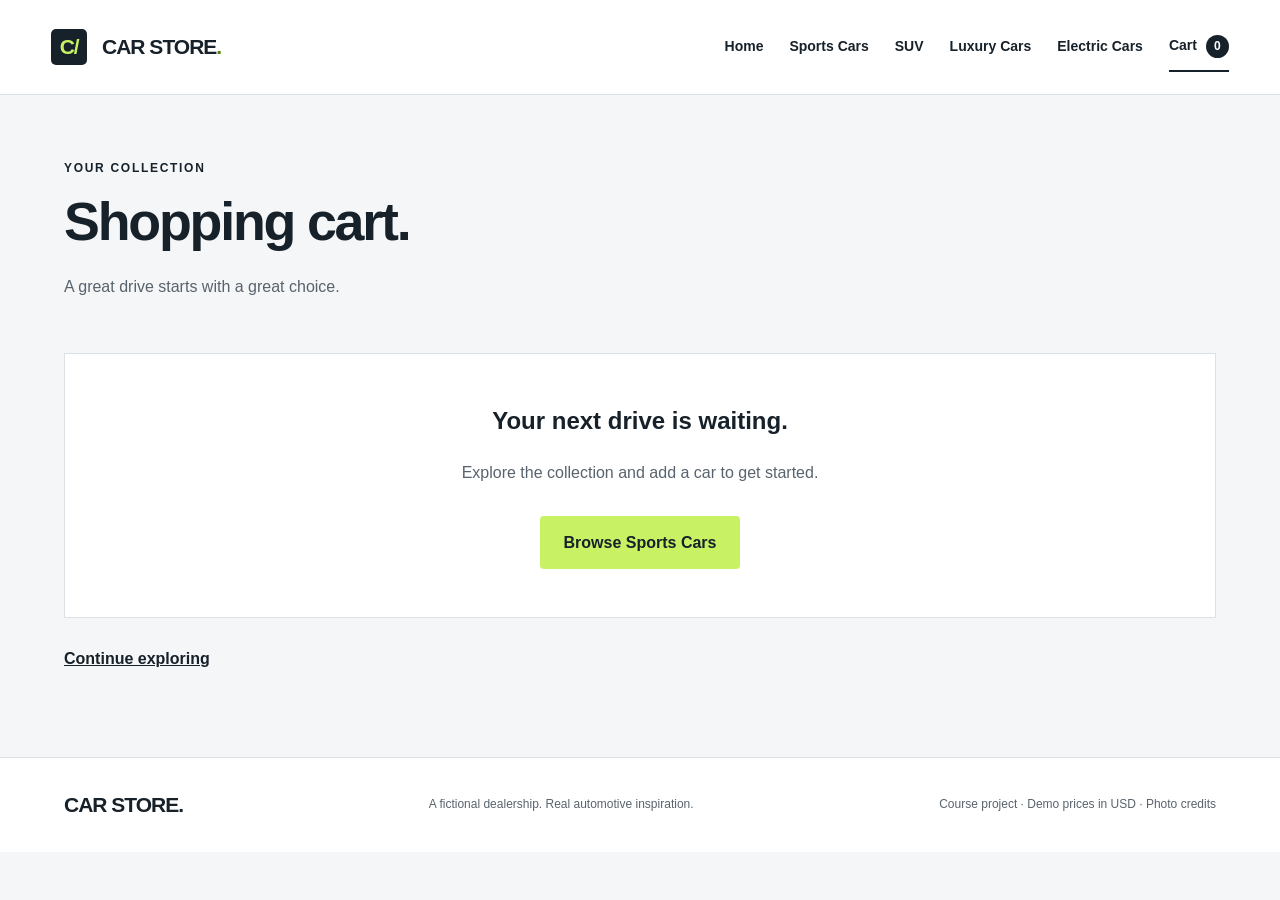
<file: cart.html>
<!DOCTYPE html>
<html lang="en">
<head>
    <meta charset="UTF-8">
    <meta name="viewport" content="width=device-width, initial-scale=1.0">
    <meta name="description" content="Explore Car Store, a fictional car dealership with sports, SUV, luxury and electric cars.">
    <title>Shopping Cart | Car Store</title>
    <link rel="icon" href="data:image/svg+xml,%3Csvg xmlns='http://www.w3.org/2000/svg' viewBox='0 0 32 32'%3E%3Crect width='32' height='32' rx='6' fill='%23151d25'/%3E%3Ctext x='5' y='23' fill='%23c8f264' font-size='21' font-family='Arial'%3EC%3C/text%3E%3C/svg%3E">
    <link rel="stylesheet" href="style.css">
    <script src="products.js" defer></script>
    <script src="cart.js" defer></script>
</head>
<body>
    <a class="skip-link" href="#main">Skip to content</a>
    <header class="site-header"><div class="header-inner"><a class="brand" href="index.html"><span class="brand-mark">C/</span> CAR STORE<span class="brand-dot">.</span></a><nav aria-label="Main navigation"><a href="index.html">Home</a><a href="sports.html">Sports Cars</a><a href="suv.html">SUV</a><a href="luxury.html">Luxury Cars</a><a href="electric.html">Electric Cars</a><a href="cart.html" aria-current="page">Cart <span id="cart-count">0</span></a></nav></div></header>
    <main id="main"><section class="page-intro container"><p class="eyebrow">YOUR COLLECTION</p><h1>Shopping cart.</h1><p>A great drive starts with a great choice.</p></section><section class="container cart-section" aria-label="Your shopping cart"><div id="empty-cart" class="empty-cart" hidden><h2>Your next drive is waiting.</h2><p>Explore the collection and add a car to get started.</p><a class="button" href="sports.html">Browse Sports Cars</a></div><div id="cart-content"><div class="table-wrap" tabindex="0" aria-label="Cart table; scroll horizontally on small screens"><table><caption>Cars in your cart · All prices in USD</caption><thead><tr><th scope="col">Product</th><th scope="col">Price</th><th scope="col">Quantity</th><th scope="col">Total</th><th scope="col">Remove</th></tr></thead><tbody id="cart-items"></tbody><tfoot><tr><th scope="row" colspan="3">TOTAL PRICE</th><td id="cart-total" colspan="2"></td></tr></tfoot></table></div><p class="cart-note">This is a fictional store. Your cart is saved in this browser; no order is placed.</p></div><a class="text-link" href="index.html">Continue exploring</a></section></main>
    <div id="status" class="toast" role="status" aria-live="polite"></div>
    <footer><a class="brand" href="index.html">CAR STORE.</a><p>A fictional dealership. Real automotive inspiration.</p><p>Course project · Demo prices in USD · <a href="IMAGE-CREDITS.md">Photo credits</a></p></footer>
</body>
</html>
</file>
<file: style.css>
:root { --ink: #17212a; --muted: #59636d; --paper: #f5f6f7; --line: #dce1e5; --accent: #c8f264; }
* { box-sizing: border-box; }
html { scroll-behavior: smooth; }
body { margin: 0; background: var(--paper); color: var(--ink); font: 16px/1.6 Arial, Helvetica, sans-serif; }
a { color: inherit; text-decoration: none; }
button, .button { font: inherit; cursor: pointer; }
button, a { -webkit-tap-highlight-color: transparent; }
button:focus-visible, a:focus-visible, .table-wrap:focus-visible { outline: 3px solid #326caa; outline-offset: 4px; }
button { min-height: 44px; }
img { max-width: 100%; display: block; object-fit: cover; }
[hidden] { display: none !important; }
.container { width: min(1240px, 90%); margin-inline: auto; }
.site-header { background: white; border-bottom: 1px solid var(--line); }
.header-inner { width: min(1360px, 92%); margin: auto; min-height: 94px; display: flex; justify-content: space-between; align-items: center; gap: 24px; }
.brand { font-weight: 800; font-size: 21px; letter-spacing: -1px; white-space: nowrap; }
.brand-mark { display: inline-grid; place-items: center; background: var(--ink); color: var(--accent); width: 36px; height: 36px; margin-right: 10px; border-radius: 5px; }
.brand-dot { color: #54800b; }
nav { display: flex; align-items: center; flex-wrap: wrap; gap: 26px; }
nav a { font-size: 14px; font-weight: 600; padding: 12px 0; border-bottom: 2px solid transparent; }
nav a:hover, nav a[aria-current] { border-color: var(--ink); }
#cart-count { display: inline-grid; place-items: center; min-width: 23px; height: 23px; background: var(--ink); color: white; border-radius: 50%; margin-left: 5px; font-size: 12px; }
.hero { display: grid; grid-template-columns: 1fr 1.15fr; background: var(--ink); color: white; min-height: 540px; }
.hero-copy { padding: 66px max(32px, calc((100vw - 1240px)/2)); padding-right: 38px; align-self: center; }
.eyebrow { font-size: 12px; font-weight: 700; letter-spacing: 1.7px; margin: 0 0 14px; }
.hero .eyebrow { color: var(--accent); }
h1, h2, h3, p { margin-top: 0; }
h1 { font-size: clamp(36px, 4.2vw, 64px); line-height: 1.08; letter-spacing: -2.2px; margin-bottom: 24px; }
.hero-copy > p:not(.eyebrow) { color: #c8cfd4; max-width: 380px; }
.button { display: inline-block; background: var(--accent); color: var(--ink); padding: 14px 24px; border-radius: 4px; font-weight: 700; margin-top: 14px; }
.button:hover { background: #b8e64c; }
.hero-note { display: flex; gap: 24px; margin-top: 44px; color: #c8cfd4; font-size: 14px; }
.hero-note span + span { border-left: 1px solid #657079; padding-left: 24px; }
.hero-photo { position: relative; min-width: 0; overflow: hidden; }
.hero-photo img { width: 100%; height: 100%; object-position: center; }
.photo-label { position: absolute; bottom: 24px; left: 24px; background: #17212ae8; padding: 8px 12px; font-size: 12px; letter-spacing: 1px; }
.category-section { padding-block: 56px 20px; }
.section-heading { display: flex; justify-content: space-between; align-items: end; gap: 20px; margin-bottom: 25px; }
.section-heading h2 { font-size: 29px; letter-spacing: -1px; line-height: 1.2; margin: 0; }
.section-heading > span { color: var(--muted); font-size: 14px; }
.category-links { display: grid; grid-template-columns: repeat(4, 1fr); border: 1px solid var(--line); background: white; }
.category-links a { display: flex; flex-direction: column; padding: 24px; border-right: 1px solid var(--line); gap: 7px; }
.category-links a:last-child { border: 0; }
.category-links a:hover { background: #eaf2df; }
.category-number { color: var(--muted); font-size: 12px; }
.category-links strong { font-size: 20px; }
.category-links a > span:last-child { color: var(--muted); font-size: 14px; }
.collection { padding-block: 40px 72px; }
.product-grid { display: grid; grid-template-columns: repeat(3, 1fr); gap: 24px; }
#featured .product-grid { grid-template-columns: repeat(2, 1fr); }
.product-card { min-width: 0; background: white; border: 1px solid var(--line); border-radius: 7px; overflow: hidden; }
.card-photo { position: relative; background: #e3e6e8; }
.card-photo img { width: 100%; height: auto; aspect-ratio: 1.54; }
.image-counter { position: absolute; top: 14px; left: 14px; background: #17212ae6; color: white; padding: 3px 9px; border-radius: 3px; font-size: 12px; }
.change-image { position: absolute; bottom: 12px; right: 12px; background: white; border: 1px solid #bfc7cd; border-radius: 4px; padding: 7px 13px; font-size: 14px; }
.change-image:hover { background: var(--accent); }
.card-body { padding: 24px; }
.card-body .eyebrow { color: var(--muted); font-size: 12px; margin-bottom: 7px; }
h3 { font-size: 24px; line-height: 1.25; letter-spacing: -.7px; margin-bottom: 12px; }
.description { color: var(--muted); min-height: 78px; font-size: 15px; }
.card-bottom { border-top: 1px solid var(--line); padding-top: 18px; display: flex; flex-wrap: wrap; align-items: center; justify-content: space-between; gap: 12px; }
.price { font-size: 20px; letter-spacing: -.5px; }
.add-button { background: var(--ink); color: white; border: 0; border-radius: 4px; padding: 10px 14px; font-size: 14px; font-weight: 700; }
.add-button:hover { background: #354956; }
.page-intro { padding-block: 64px 12px; }
.page-intro h1 { max-width: 800px; }
.page-intro > p:last-child { color: var(--muted); }
.cart-section { padding-block: 25px 85px; min-height: 350px; }
.table-wrap { overflow-x: auto; border: 1px solid var(--line); border-radius: 6px; background: white; }
table { border-collapse: collapse; width: 100%; min-width: 740px; text-align: left; }
caption { text-align: left; padding: 18px 24px; color: var(--muted); font-size: 14px; }
th { font-size: 14px; background: #edf0f2; }
th, td { padding: 22px 24px; border-top: 1px solid var(--line); }
.cart-product { display: flex; align-items: center; gap: 16px; }
.cart-product img { width: 100px; height: 70px; border-radius: 4px; }
.cart-product strong { display: block; line-height: 1.35; }
.cart-product span { display: block; color: var(--muted); font-size: 13px; }
.quantity-controls { display: inline-flex; align-items: center; border: 1px solid var(--line); border-radius: 4px; }
.quantity-controls button { width: 40px; background: white; border: 0; font-size: 20px; }
.quantity-controls button:hover:not(:disabled) { background: #eaf2df; }
.quantity-controls button:disabled { opacity: .3; cursor: default; }
.quantity { min-width: 32px; text-align: center; }
.remove-button { background: none; color: #92332e; border: 0; text-decoration: underline; }
tfoot th, tfoot td { background: var(--ink); color: white; font-weight: 700; }
#cart-total { font-size: 24px; }
.cart-note { color: var(--muted); font-size: 14px; margin-block: 18px 28px; }
.text-link { font-weight: 700; text-decoration: underline; }
.empty-cart { text-align: center; padding: 48px 24px; background: white; border: 1px solid var(--line); margin-bottom: 28px; }
.empty-cart p { color: var(--muted); }
footer { display: flex; flex-wrap: wrap; justify-content: space-between; align-items: center; gap: 20px; border-top: 1px solid var(--line); padding: 30px 5%; background: white; }
footer p { font-size: 12px; color: var(--muted); margin: 0; }
.toast { position: fixed; bottom: 24px; left: 50%; transform: translateX(-50%); background: var(--ink); color: white; border: 1px solid #72808a; border-radius: 6px; padding: 14px 24px; box-shadow: 0 8px 28px #0003; z-index: 5; width: max-content; max-width: 90%; opacity: 0; pointer-events: none; }
.toast.visible { opacity: 1; }
.skip-link { position: absolute; top: -100px; left: 12px; background: white; padding: 12px; z-index: 10; }
.skip-link:focus { top: 12px; }
@media (max-width: 1050px) {
    .header-inner { padding-block: 20px; flex-direction: column; gap: 8px; }
    nav { gap: 22px; justify-content: center; }
    .hero-copy { padding: 42px 30px; }
    .hero { min-height: 460px; }
    .product-grid { grid-template-columns: repeat(2, 1fr); }
    .category-links { grid-template-columns: repeat(2, 1fr); }
    .category-links a { border-bottom: 1px solid var(--line); }
    .category-links a:nth-child(2) { border-right: 0; }
    .category-links a:nth-child(3) { border-bottom: 0; }
}
@media (max-width: 650px) {
    nav { gap: 4px 19px; }
    nav a { font-size: 13px; padding: 8px 0; }
    .hero { grid-template-columns: 1fr; }
    .hero-copy { padding: 42px 6%; }
    .hero-photo { height: 280px; }
    .hero-note { margin-top: 28px; }
    h1 { font-size: 42px; letter-spacing: -1.7px; }
    .product-grid, #featured .product-grid { grid-template-columns: 1fr; }
    .category-links a { padding: 18px; }
    .category-links strong { font-size: 18px; }
    .category-links a > span:last-child { font-size: 13px; }
    .section-heading { align-items: start; flex-direction: column; gap: 10px; }
    .section-heading h2 { font-size: 27px; }
    .description { min-height: 0; }
    .page-intro { padding-top: 42px; }
    .collection { padding-top: 25px; }
    footer { align-items: start; flex-direction: column; }
}
@media (prefers-reduced-motion: reduce) { html { scroll-behavior: auto; } }
</file>
